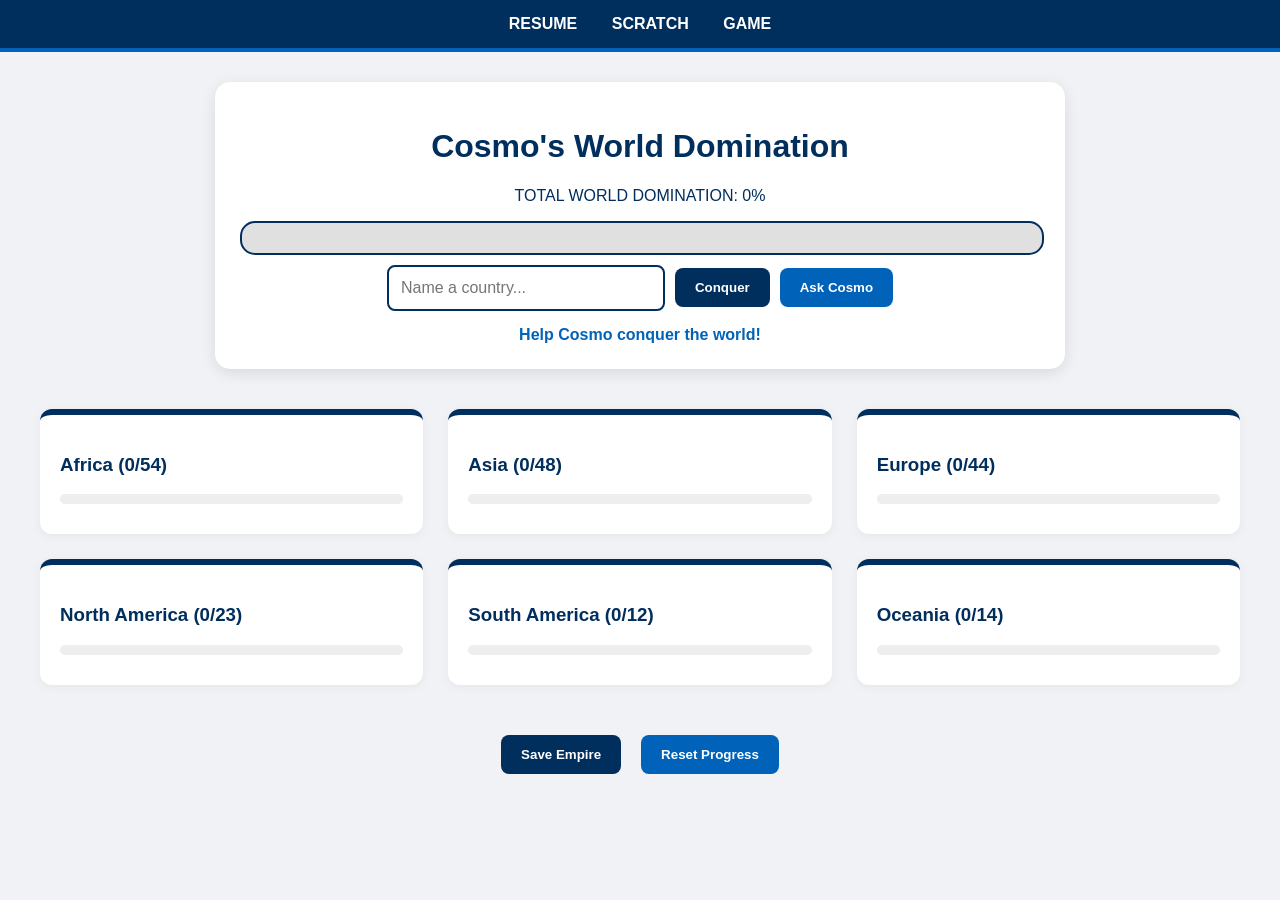
<file: app.html>
<!DOCTYPE html>
<html lang="en">
<head>
    <meta charset="UTF-8">
    <meta name="viewport" content="width=device-width, initial-scale=1.0">
    <title>Cosmo's Global Conquest</title>
    <link rel="stylesheet" type="text/css" href="css/ai.css">
</head>
<body onload="loadProgress()">
    <div class="text-style">
        <nav class="look">
            <a href="index.html">Resume</a>
            <a href="scratch.html">Scratch</a>
            <a href="#">Game</a>
        </nav>
    </div>

    <div class="game-container">
        <div id="ui-header">
            <h1 class="conquest-title">Cosmo's World Domination</h1>
            
            <div class="world-progress">
                <p>TOTAL WORLD DOMINATION: <span id="world-percent">0</span>%</p>
                <div class="progress-wrapper">
                    <div id="world-bar" class="bar"></div>
                </div>
            </div>
            
            <div id="input-row">
                <input type="text" id="country-input" placeholder="Name a country..." autocomplete="off">
                <button onclick="conquer()" class="btn-primary">Conquer</button>
                <button onclick="askCosmo()" class="btn-secondary">Ask Cosmo</button>
            </div>

            <div id="cosmo-box">
                <span id="cosmo-msg">Help Cosmo conquer the world!</span>
            </div>
        </div>

        <div class="continents-grid">
            <div class="continent-card" id="africa-card">
                <h3>Africa (<span id="africa-count">0</span>/54)</h3>
                <div class="mini-bar-bg"><div id="africa-bar" class="mini-bar"></div></div>
                <div class="country-list" id="list-africa"></div>
            </div>
            <div class="continent-card" id="asia-card">
                <h3>Asia (<span id="asia-count">0</span>/48)</h3>
                <div class="mini-bar-bg"><div id="asia-bar" class="mini-bar"></div></div>
                <div class="country-list" id="list-asia"></div>
            </div>
            <div class="continent-card" id="europe-card">
                <h3>Europe (<span id="europe-count">0</span>/44)</h3>
                <div class="mini-bar-bg"><div id="europe-bar" class="mini-bar"></div></div>
                <div class="country-list" id="list-europe"></div>
            </div>
            <div class="continent-card" id="north-america-card">
                <h3>North America (<span id="na-count">0</span>/23)</h3>
                <div class="mini-bar-bg"><div id="na-bar" class="mini-bar"></div></div>
                <div class="country-list" id="list-north-america"></div>
            </div>
            <div class="continent-card" id="south-america-card">
                <h3>South America (<span id="sa-count">0</span>/12)</h3>
                <div class="mini-bar-bg"><div id="sa-bar" class="mini-bar"></div></div>
                <div class="country-list" id="list-south-america"></div>
            </div>
            <div class="continent-card" id="oceania-card">
                <h3>Oceania (<span id="oceania-count">0</span>/14)</h3>
                <div class="mini-bar-bg"><div id="oceania-bar" class="mini-bar"></div></div>
                <div class="country-list" id="list-oceania"></div>
            </div>
        </div>

        <footer id="admin-footer">
            <button onclick="saveProgress()" class="btn-save">Save Empire</button>
            <button onclick="resetProgress()" class="btn-reset">Reset Progress</button>
        </footer>
    </div>

    <script>
        const worldData = {
            "africa": ["algeria", "angola", "benin", "botswana", "burkina faso", "burundi", "cabo verde", "cameroon", "central african republic", "chad", "comoros", "congo", "djibouti", "egypt", "equatorial guinea", "eritrea", "eswatini", "ethiopia", "gabon", "gambia", "ghana", "guinea", "guinea bissau", "ivory coast", "kenya", "lesotho", "liberia", "libya", "madagascar", "malawi", "mali", "mauritania", "mauritius", "morocco", "mozambique", "namibia", "niger", "nigeria", "rwanda", "sao tome and principe", "senegal", "seychelles", "sierra leone", "somalia", "south africa", "south sudan", "sudan", "tanzania", "togo", "tunisia", "uganda", "zambia", "zimbabwe"],
            "asia": ["afghanistan", "armenia", "azerbaijan", "bahrain", "bangladesh", "bhutan", "brunei", "cambodia", "china", "cyprus", "georgia", "india", "indonesia", "iran", "iraq", "israel", "japan", "jordan", "kazakhstan", "kuwait", "kyrgyzstan", "laos", "lebanon", "malaysia", "maldives", "mongolia", "myanmar", "nepal", "north korea", "oman", "pakistan", "palestine", "philippines", "qatar", "saudi arabia", "singapore", "south korea", "sri lanka", "syria", "taiwan", "tajikistan", "thailand", "timor leste", "turkey", "turkmenistan", "united arab emirates", "uzbekistan", "vietnam", "yemen"],
            "europe": ["albania", "andorra", "austria", "belarus", "belgium", "bosnia and herzegovina", "bulgaria", "croatia", "czech republic", "denmark", "estonia", "finland", "france", "germany", "greece", "hungary", "iceland", "ireland", "italy", "kosovo", "latvia", "liechtenstein", "lithuania", "luxembourg", "malta", "moldova", "monaco", "montenegro", "netherlands", "north macedonia", "norway", "poland", "portugal", "romania", "russia", "san marino", "serbia", "slovakia", "slovenia", "spain", "sweden", "switzerland", "ukraine", "united kingdom", "vatican city"],
            "north-america": ["antigua and barbuda", "bahamas", "barbados", "belize", "canada", "costa rica", "cuba", "dominica", "dominican republic", "el salvador", "grenada", "guatemala", "haiti", "honduras", "jamaica", "mexico", "nicaragua", "panama", "saint kitts and nevis", "saint lucia", "saint vincent and the grenadines", "trinidad and tobago", "united states of america"],
            "south-america": ["argentina", "bolivia", "brazil", "chile", "colombia", "ecuador", "guyana", "paraguay", "peru", "suriname", "uruguay", "venezuela"],
            "oceania": ["australia", "fiji", "kiribati", "marshall islands", "micronesia", "nauru", "new zealand", "palau", "papua new guinea", "samoa", "solomon islands", "tonga", "tuvalu", "vanuatu"]
        };

        let conquered = new Set();
        let hintCountry = "";
        let hintIndex = 0;

        function conquer() {
            const input = document.getElementById('country-input');
            const msg = document.getElementById('cosmo-msg');
            let name = input.value.trim().toLowerCase();

            let foundContinent = null;
            for (let continent in worldData) {
                if (worldData[continent].includes(name)) {
                    foundContinent = continent;
                    break;
                }
            }

            if (foundContinent) {
                if (conquered.has(name)) {
                    msg.innerText = "Cosmo already conquered this one!";
                } else {
                    conquered.add(name);
                    addToContinent(name, foundContinent);
                    
                    // --- THE FIX ---
                    // This immediately updates the text so the hint disappears
                    msg.innerText = `Cosmo has conquered ${name.toUpperCase()}!`;
                    
                    updateStats(foundContinent);
                    
                    // Reset hint variables so Cosmo picks a new country next time
                    hintCountry = ""; 
                    hintIndex = 0;
                }
            } else {
                msg.innerText = "Either you suck at spelling, or that’s not a country.";
            }
            input.value = "";
        }

        function updateStats(lastContinent) {
            const msg = document.getElementById('cosmo-msg');
            const totalWorldCount = 196;
            const currentTotal = conquered.size;
            
            const worldPercent = Math.floor((currentTotal / totalWorldCount) * 100);
            document.getElementById('world-bar').style.width = worldPercent + "%";
            document.getElementById('world-percent').innerText = worldPercent;

            const continents = ['africa', 'asia', 'europe', 'north-america', 'south-america', 'oceania'];
            const idMap = {'north-america': 'na', 'south-america': 'sa'};
            
            let completedThisContinent = false;

            continents.forEach(c => {
                const count = Array.from(conquered).filter(country => worldData[c].includes(country)).length;
                const totalC = c === 'north-america' ? 23 : c === 'south-america' ? 12 : worldData[c].length;
                const percent = Math.floor((count / totalC) * 100);
                const shortId = idMap[c] || c;
                
                document.getElementById(`${shortId}-bar`).style.width = percent + "%";
                document.getElementById(`${shortId}-count`).innerText = count;

                if (c === lastContinent && count === totalC) {
                    completedThisContinent = true;
                }
            });

            // If the world is done, show the ultimate victory message
            if (currentTotal >= totalWorldCount) {
                msg.innerText = "You successfully helped Cosmo conquer the whole world!";
            } else if (completedThisContinent) {
                // If a continent is done, show that victory message instead
                const formattedName = lastContinent.replace('-', ' ').toUpperCase();
                msg.innerText = `Cosmo has conquered ${formattedName}!`;
            }
        }

        function saveProgress() {
            localStorage.setItem('cosmoEmpire', JSON.stringify(Array.from(conquered)));
            document.getElementById('cosmo-msg').innerText = "Progress saved! Cosmo is keeping it safe.";
        }

        function loadProgress() {
            const savedData = localStorage.getItem('cosmoEmpire');
            if (savedData) {
                const conqueredArray = JSON.parse(savedData);
                conqueredArray.forEach(name => {
                    conquered.add(name);
                    for (let continent in worldData) {
                        if (worldData[continent].includes(name)) {
                            addToContinent(name, continent, true);
                            break;
                        }
                    }
                });
                updateStats();
            }
        }

        function resetProgress() {
            if (confirm("Surrender your progress? Cosmo will not be happy!")) {
                localStorage.removeItem('cosmoEmpire');
                location.reload();
            }
        }

        function askCosmo() {
            const msg = document.getElementById('cosmo-msg');
            if (!hintCountry) {
                const flatList = [];
                for(let k in worldData) flatList.push(...worldData[k]);
                const pool = flatList.filter(c => !conquered.has(c));
                if (pool.length === 0) return;
                hintCountry = pool[Math.floor(Math.random() * pool.length)];
                hintIndex = 2; 
            } else {
                hintIndex += 1; 
            }
            let revealed = hintCountry.substring(0, hintIndex).toUpperCase();
            let hidden = "_ ".repeat(Math.max(0, hintCountry.length - hintIndex));
            msg.innerText = `Target identified: ${revealed} ${hidden}`;
            if (hintIndex >= hintCountry.length) hintCountry = ""; 
        }

        function addToContinent(name, continent, skipAnim = false) {
            const list = document.getElementById(`list-${continent}`);
            const span = document.createElement('span');
            span.className = skipAnim ? 'country-tag' : 'country-tag country-pop';
            span.innerText = name;
            list.appendChild(span);
        }

        document.getElementById("country-input").addEventListener("keyup", (e) => {
            if (e.key === "Enter") conquer();
        });
    </script>
</body>
</html>
</file>
<file: css/ai.css>
:root {
    --byu-navy: #002e5d;
    --byu-royal: #0062b8;
    --byu-white: #ffffff;
    --smoke: #f0f2f5;
}

body {
    background-color: var(--smoke);
    color: var(--byu-navy);
    font-family: 'Helvetica Neue', Arial, sans-serif;
    margin: 0;
}

/* Nav Bar */
.text-style {
    background: var(--byu-navy);
    padding: 15px;
    text-align: center;
    border-bottom: 4px solid var(--byu-royal);
}
.look a {
    color: var(--byu-white);
    text-decoration: none;
    margin: 0 15px;
    font-weight: bold;
    text-transform: uppercase;
}
.look a:hover { color: var(--byu-royal); }

.game-container {
    padding: 30px;
    display: flex;
    flex-direction: column;
    align-items: center;
}

#ui-header {
    background: var(--byu-white);
    padding: 25px;
    border-radius: 15px;
    width: 90%;
    max-width: 800px;
    text-align: center;
    box-shadow: 0 4px 15px rgba(0,0,0,0.1);
    margin-bottom: 40px;
}

/* Row Styling for Input and Action Buttons */
#input-row {
    display: flex;
    justify-content: center;
    align-items: center;
    gap: 10px;
    margin-bottom: 10px;
    flex-wrap: wrap; /* Keeps it clean on mobile */
}

input {
    padding: 12px;
    border-radius: 8px;
    border: 2px solid var(--byu-navy);
    width: 250px;
    font-size: 1rem;
}

button { 
    padding: 12px 20px; 
    border: none; 
    border-radius: 8px; 
    cursor: pointer; 
    font-weight: bold; 
    transition: 0.2s ease; 
}
button:hover { transform: scale(1.05); filter: brightness(1.1); }

.btn-primary { background: var(--byu-navy); color: white; }
.btn-secondary { background: var(--byu-royal); color: white; }

/* Progress Bars */
.progress-wrapper {
    width: 100%;
    height: 30px;
    background: #e0e0e0;
    border-radius: 15px;
    overflow: hidden;
    margin: 10px 0;
    border: 2px solid var(--byu-navy);
}
.bar {
    height: 100%;
    width: 0%;
    background: linear-gradient(90deg, var(--byu-navy), var(--byu-royal));
    transition: width 0.5s ease;
}

/* Grid Layout for Continents */
.continents-grid {
    display: grid;
    grid-template-columns: repeat(auto-fit, minmax(320px, 1fr));
    gap: 25px;
    width: 100%;
    max-width: 1200px;
    justify-content: center;
}

.continent-card {
    background: white;
    padding: 20px;
    border-radius: 12px;
    border-top: 6px solid var(--byu-navy);
    box-shadow: 0 2px 10px rgba(0,0,0,0.05);
}

.mini-bar-bg { width: 100%; height: 10px; background: #eee; border-radius: 5px; margin: 10px 0; overflow: hidden; }
.mini-bar { height: 100%; width: 0%; background: var(--byu-royal); transition: width 0.5s ease; }

.country-list { display: flex; flex-wrap: wrap; gap: 5px; margin-top: 10px; }
.country-tag { 
    background: var(--smoke); 
    padding: 6px 12px; 
    border-radius: 4px; 
    font-size: 0.9rem; 
    border: 1px solid #ddd; 
    color: var(--byu-navy); 
    font-weight: bold;
}

/* Animations */
.country-pop { animation: popEffect 0.4s cubic-bezier(0.175, 0.885, 0.32, 1.275); }
@keyframes popEffect {
    0% { transform: scale(0); }
    70% { transform: scale(1.2); }
    100% { transform: scale(1); }
}

/* Static Footer at bottom of content */
#admin-footer {
    margin: 50px 0 30px 0;
    display: flex;
    justify-content: center;
    gap: 20px;
    width: 100%;
}

.btn-save { background: var(--byu-navy); color: white; }
.btn-reset { background: var(--byu-royal); color: white; }

#cosmo-msg { display: block; margin-top: 15px; font-weight: bold; color: var(--byu-royal); }
</file>
